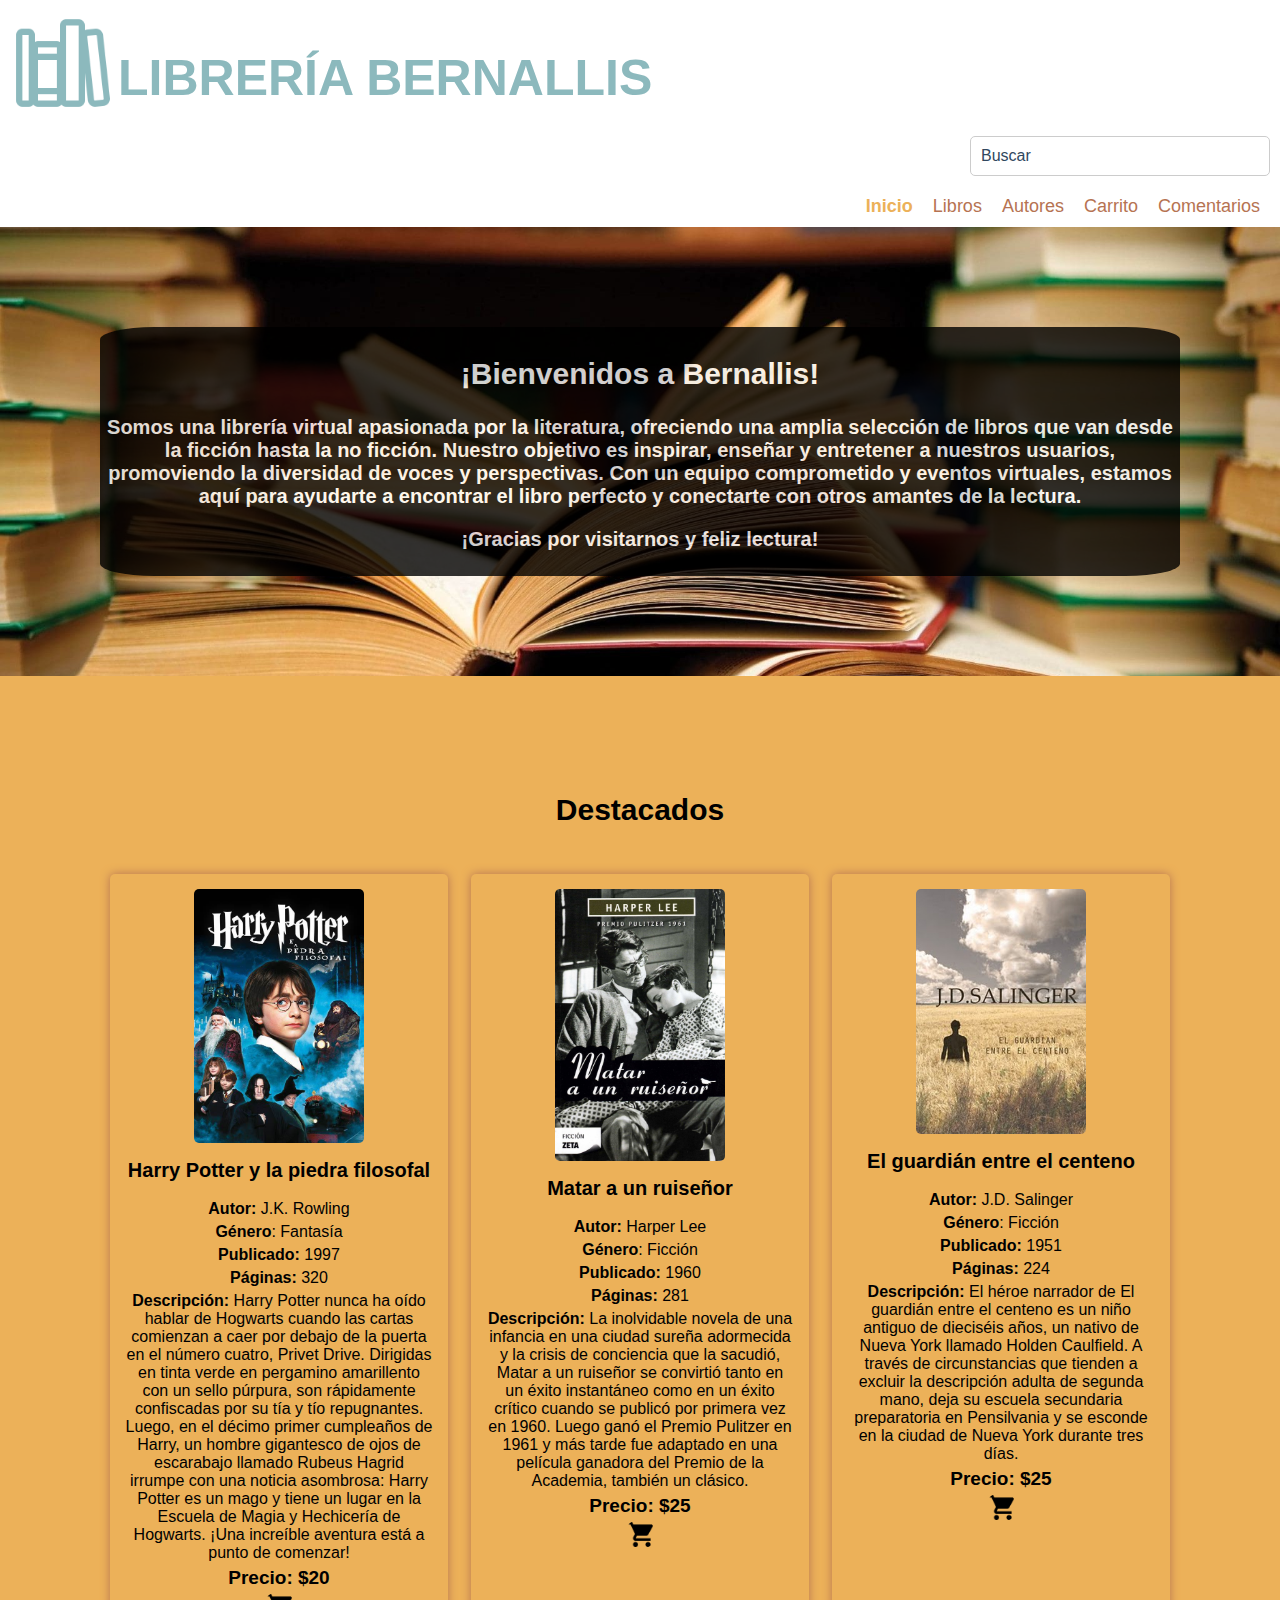
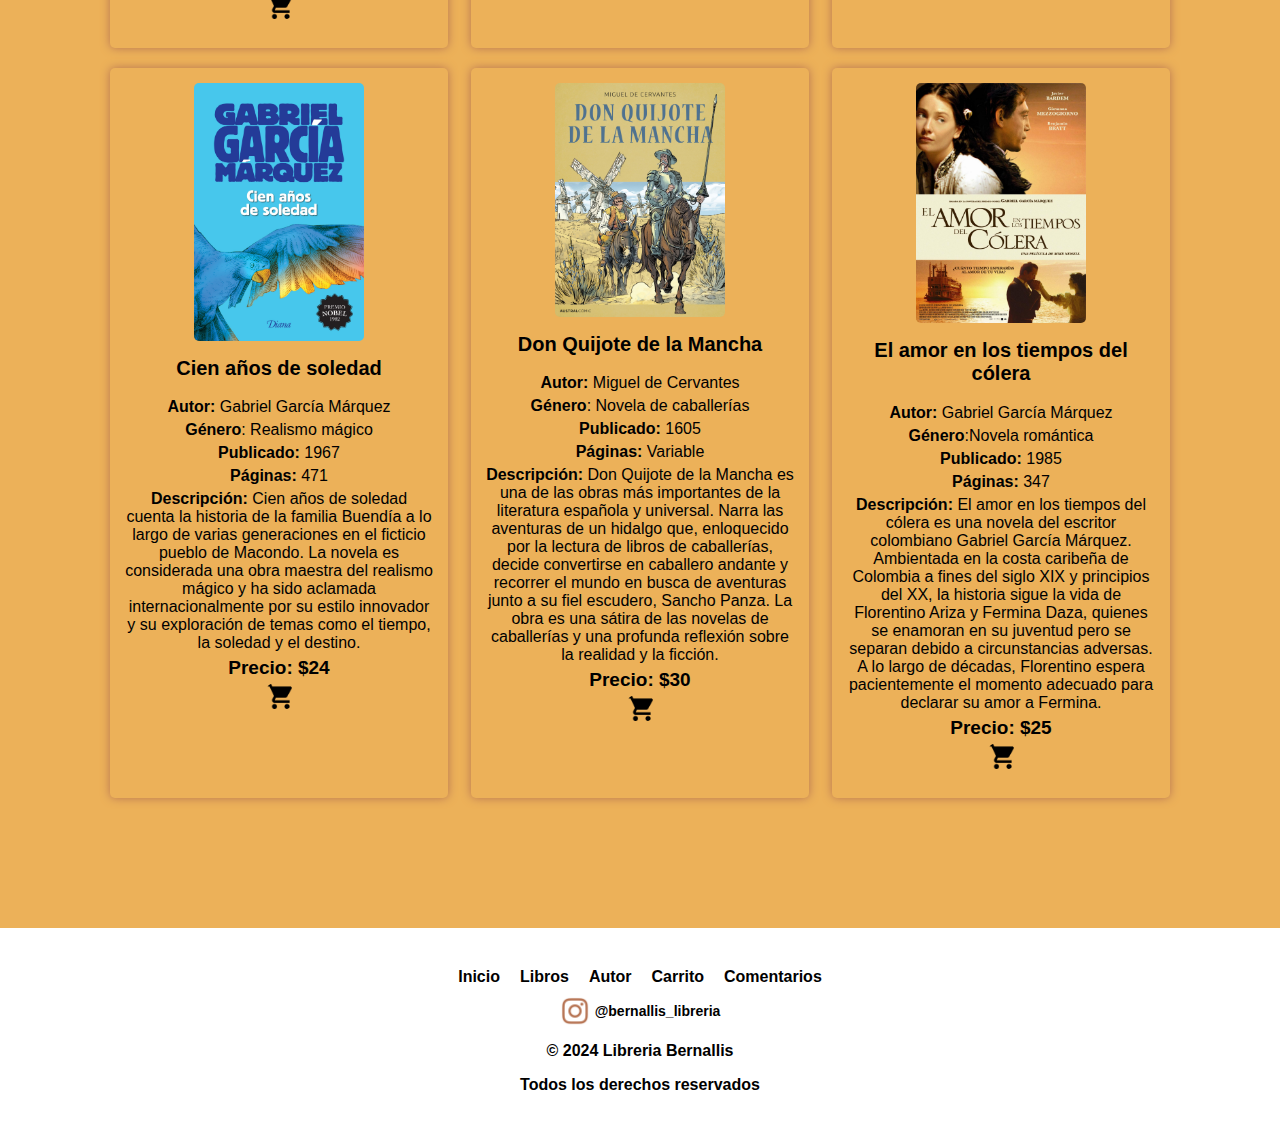
<file: index.html>
<!DOCTYPE html>
<html lang="es">

<head>
    <meta charset="UTF-8">
    <meta name="viewport" content="width=device-width, initial-scale=1.0">
    <title>LIBRERÍA BERNALLIS</title>
    <link rel="stylesheet" href="styles/styles.css">
    <link rel="stylesheet" href="styles/common.css">
    <link rel="stylesheet" href="styles/home.css">
    <link rel="stylesheet" href="styles/responsive.css">

    <script src="https://code.jquery.com/jquery-3.6.0.min.js"></script>
</head>

<body>
    <header>
        <div class="lib">
            <div class="lib-logo">
                <img src="imagenes/libraryy.png" alt="Logo Libreria">
                <h1>LIBRERÍA BERNALLIS</h1>
            </div>
            <div class="start">
                <input class="start-search" type="search" placeholder="Buscar">
            </div>
            <div class="nav_var">
                <nav class="navbar">
                    <ul class="navbar-nav">
                        <li><a href="index.html" class="nav-link active">Inicio</a></li>
                        <li class="nav-item">
                            <a href="books.html" class="nav-link">Libros</a>
                        </li>
                        <li class="nav-item">
                            <a href="authors.html" class="nav-link">Autores</a>
                        </li>
                        <li><a href="cart.html" class="nav-link">Carrito</a></li>

                        <li><a href="contact.html" class="nav-link">Comentarios</a></li>
                    </ul>
                </nav>
            </div>
    </header>

    <main>
        <section class="about">
            <div class="about-us">
                <h2 class="about-us_text">¡Bienvenidos a <strong>Bernallis</strong>!</h2>
                <p class="about-us_text2">Somos una librería virtual apasionada por la literatura, ofreciendo una amplia
                    selección de libros que van desde la ficción hasta la no ficción. Nuestro objetivo es inspirar,
                    enseñar y entretener a nuestros usuarios, promoviendo la diversidad de voces y perspectivas. Con un
                    equipo comprometido y eventos virtuales, estamos aquí para ayudarte a encontrar el libro perfecto y
                    conectarte con otros amantes de la lectura.</p>
                <p class="about-us_text2">¡Gracias por visitarnos y feliz lectura!</p>
            </div>
            <section class="empty"></section>
        </section>
        <section class="lists">
            <h2>Destacados</h2>
            <div class="container">
                <div class="book" onclick="addToCart(this)">
                    <img src="imagenes/harry.jpg" alt="Libro 1">
                    <h2>Harry Potter y la piedra filosofal</h2>
                    <p><strong>Autor:</strong> J.K. Rowling</p>
                    <p><strong>Género</strong>: Fantasía</p>
                    <p><strong>Publicado:</strong> 1997</p>
                    <p><strong>Páginas:</strong> 320</p>
                    <p class="texthide"><strong>Descripción:</strong> Harry Potter nunca ha oído hablar de Hogwarts cuando las cartas
                        comienzan a caer por debajo de la puerta en el número cuatro, Privet Drive. Dirigidas en tinta
                        verde en pergamino amarillento con un sello púrpura, son rápidamente confiscadas por su tía y
                        tío repugnantes. Luego, en el décimo primer cumpleaños de Harry, un hombre gigantesco de ojos de
                        escarabajo llamado Rubeus Hagrid irrumpe con una noticia asombrosa: Harry Potter es un mago y
                        tiene un lugar en la Escuela de Magia y Hechicería de Hogwarts. ¡Una increíble aventura está a
                        punto de comenzar!</p>
                    <p class="book-price">Precio: $20</p>
                    <img class="icon" src="imagenes/cartshop.png" alt="logo de compra">
                </div>
                <div class="book" onclick="addToCart(this)">
                    <img src="imagenes/ruise.jpg" alt="Libro 2">
                    <h2>Matar a un ruiseñor</h2>
                    <p><strong>Autor:</strong> Harper Lee</p>
                    <p><strong>Género</strong>: Ficción</p>
                    <p><strong>Publicado:</strong> 1960</p>
                    <p><strong>Páginas:</strong> 281</p>
                    <p class="texthide"><strong>Descripción:</strong> La inolvidable novela de una infancia en una ciudad sureña
                        adormecida y la crisis de conciencia que la sacudió, Matar a un ruiseñor se convirtió tanto en
                        un éxito instantáneo como en un éxito crítico cuando se publicó por primera vez en 1960. Luego
                        ganó el Premio Pulitzer en 1961 y más tarde fue adaptado en una película ganadora del Premio de
                        la Academia, también un clásico.</p>
                    <p class="book-price">Precio: $25</p>
                    <img class="icon" src="imagenes/cartshop.png" alt="logo de compra">
                </div>
                <div class="book" onclick="addToCart(this)">
                    <img src="imagenes/guard.jpg" alt="Libro 3">
                    <h2>El guardián entre el centeno</h2>
                    <p><strong>Autor:</strong> J.D. Salinger</p>
                    <p><strong>Género</strong>: Ficción</p>
                    <p><strong>Publicado:</strong> 1951</p>
                    <p><strong>Páginas:</strong> 224</p>
                    <p class="texthide"><strong>Descripción:</strong> El héroe narrador de El guardián entre el centeno es un niño
                        antiguo de dieciséis años, un nativo de Nueva York llamado Holden Caulfield. A través de
                        circunstancias que tienden a excluir la descripción adulta de segunda mano, deja su escuela
                        secundaria preparatoria en Pensilvania y se esconde en la ciudad de Nueva York durante tres
                        días.</p>
                    <p class="book-price">Precio: $25</p>
                    <img class="icon" src="imagenes/cartshop.png" alt="logo de compra">
                </div>
                <div class="book" onclick="addToCart(this)">
                    <img src="imagenes/cien.jpg" alt="Libro 4">
                    <h2>Cien años de soledad</h2>
                    <p><strong>Autor:</strong> Gabriel García Márquez</p>
                    <p><strong>Género</strong>: Realismo mágico</p>
                    <p><strong>Publicado:</strong> 1967</p>
                    <p><strong>Páginas:</strong> 471</p>
                    <p class="texthide"><strong>Descripción:</strong> Cien años de soledad cuenta la historia de la familia Buendía a lo
                        largo de varias generaciones en el ficticio pueblo de Macondo. La novela es considerada una obra
                        maestra del realismo mágico y ha sido aclamada internacionalmente por su estilo innovador y su
                        exploración de temas como el tiempo, la soledad y el destino.</p>
                    <p class="book-price">Precio: $24</p>
                    <img class="icon" src="imagenes/cartshop.png" alt="logo de compra">
                </div>
                <div class="book" onclick="addToCart(this)">
                    <img src="imagenes/don.jpg" alt="Libro 5">
                    <h2>Don Quijote de la Mancha</h2>
                    <p><strong>Autor:</strong> Miguel de Cervantes</p>
                    <p><strong>Género</strong>: Novela de caballerías</p>
                    <p><strong>Publicado:</strong> 1605</p>
                    <p><strong>Páginas:</strong> Variable</p>
                    <p class="texthide"><strong>Descripción:</strong> Don Quijote de la Mancha es una de las obras más importantes de la
                        literatura española y universal. Narra las aventuras de un hidalgo que, enloquecido por la
                        lectura de libros de caballerías, decide convertirse en caballero andante y recorrer el mundo en
                        busca de aventuras junto a su fiel escudero, Sancho Panza. La obra es una sátira de las novelas
                        de caballerías y una profunda reflexión sobre la realidad y la ficción.</p>
                        <p class="book-price">Precio: $30</p>
                        <img class="icon" src="imagenes/cartshop.png" alt="logo de compra">
                </div>
                <div class="book" onclick="addToCart(this)">
                    <img src="imagenes/amor.jpg" alt="Libro 6">
                    <h2>El amor en los tiempos del cólera</h2>
                    <p><strong>Autor:</strong> Gabriel García Márquez</p>
                    <p><strong>Género</strong>:Novela romántica</p>
                    <p><strong>Publicado:</strong> 1985</p>
                    <p><strong>Páginas:</strong> 347</p>
                    <p class="texthide"><strong>Descripción:</strong> El amor en los tiempos del cólera es una novela del escritor
                        colombiano Gabriel García Márquez. Ambientada en la costa caribeña de Colombia a fines del siglo
                        XIX y principios del XX, la historia sigue la vida de Florentino Ariza y Fermina Daza, quienes
                        se enamoran en su juventud pero se separan debido a circunstancias adversas. A lo largo de
                        décadas, Florentino espera pacientemente el momento adecuado para declarar su amor a Fermina.
                    </p>
                    <p class="book-price">Precio: $25</p>
                    <img class="icon" src="imagenes/cartshop.png" alt="logo de compra">
                </div>
            </div>
        </section>
    </main>
    <footer>
        <div class="footer_menu">
            <a href="index.html">Inicio</a>
            <a href="books.html">Libros</a>
            <a href="authors.html">Autor</a>
            <a href="cart.html">Carrito</a>
            <a href="contact.html">Comentarios</a>
        </div>
        <div class="footer_contact">
            <img src="imagenes/instagram.png" alt="logo Instagram">
            <span>@bernallis_libreria</span>
        </div>
        <div class="footer_copy">
            <p>&copy; 2024 Libreria Bernallis</p>
            <p>Todos los derechos reservados</p>
        </div>
    </footer>

    <script src="script/script.js"></script>
</body>

</html>
</file>
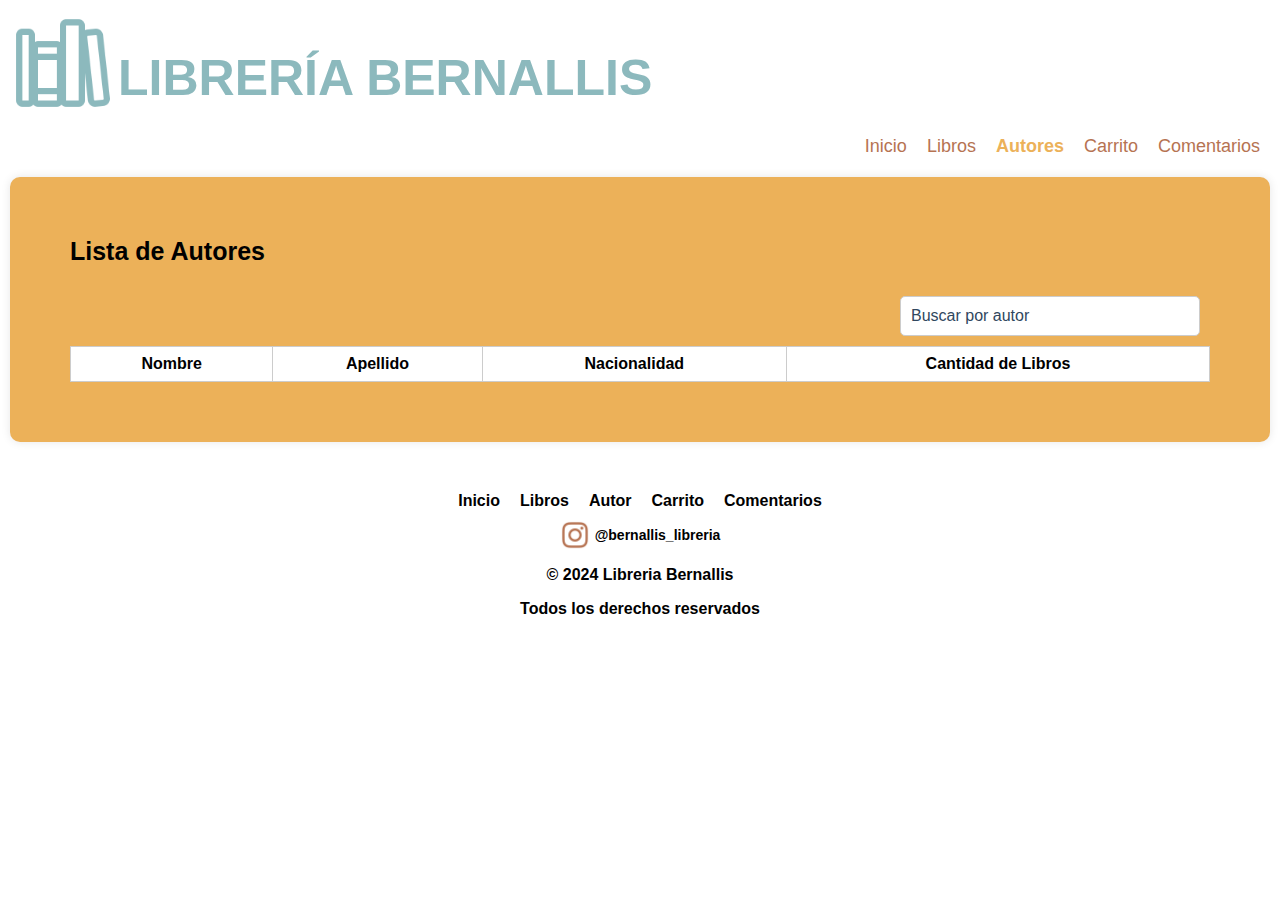
<file: authors.html>
<!DOCTYPE html>
<html lang="es">

<head>
  <meta charset="UTF-8">
  <meta name="viewport" content="width=device-width, initial-scale=1.0">
  <title>LIBRERÍA BERNALLIS</title>
  <link rel="stylesheet" href="styles/common.css">
  <link rel="stylesheet" href="styles/styles.css">
  <link rel="stylesheet" href="styles/author.css">
  <link rel="stylesheet" href="styles/responsive.css">

</head>

<body>
  <header>
    <div class="lib">
        <div class="lib-logo">
            <img src="imagenes/libraryy.png" alt="Logo Libreria">
            <h1>LIBRERÍA BERNALLIS</h1>
        </div>
        <div class="nav_var">
            <nav class="navbar">
                <ul class="navbar-nav">
                    <li><a href="index.html" class="nav-link ">Inicio</a></li>
                    <li class="nav-item">
                        <a href="books.html" class="nav-link">Libros</a>
                    </li>
                    <li class="nav-item">
                        <a href="authors.html" class="nav-link active">Autores</a>
                    </li>
                    <li><a href="cart.html" class="nav-link" >Carrito</a></li>
                    <li><a href="contact.html" class="nav-link">Comentarios</a></li>
                </ul>
            </nav>
        </div>
</header>
  <main>
    <section id="consulta">
      <h2>Lista de Autores</h2>
      <div class="start">
        <input class="start-search" type="search" id="author_search_input" placeholder="Buscar por autor">
      </div>
      <table id="table_author">
        <thead>
          <tr>
            <th>Nombre</th>
            <th>Apellido</th>
            <th>Nacionalidad</th>
            <th>Cantidad de Libros</th>
          </tr>
        </thead>
        <tbody>           
        </tbody>
      </table>
    </section>
  </main>
  <footer>
    <div class="footer_menu">
        <a href="index.html">Inicio</a>
        <a href="books.html">Libros</a>
        <a href="authors.html">Autor</a>
        <a href="cart.html">Carrito</a>
        <a href="contact.html">Comentarios</a>
    </div>
    <div class="footer_contact">
        <img src="imagenes/instagram.png" alt="logo Instagram">
        <span>@bernallis_libreria</span>
    </div>
    <div class="footer_copy">
        <p>&copy; 2024 Libreria Bernallis</p>
        <p>Todos los derechos reservados</p>
    </div>
</footer>

  <script src="https://code.jquery.com/jquery-3.6.0.min.js"></script>
<script src="/script/script.js"></script>
</body>

</html>
</file>
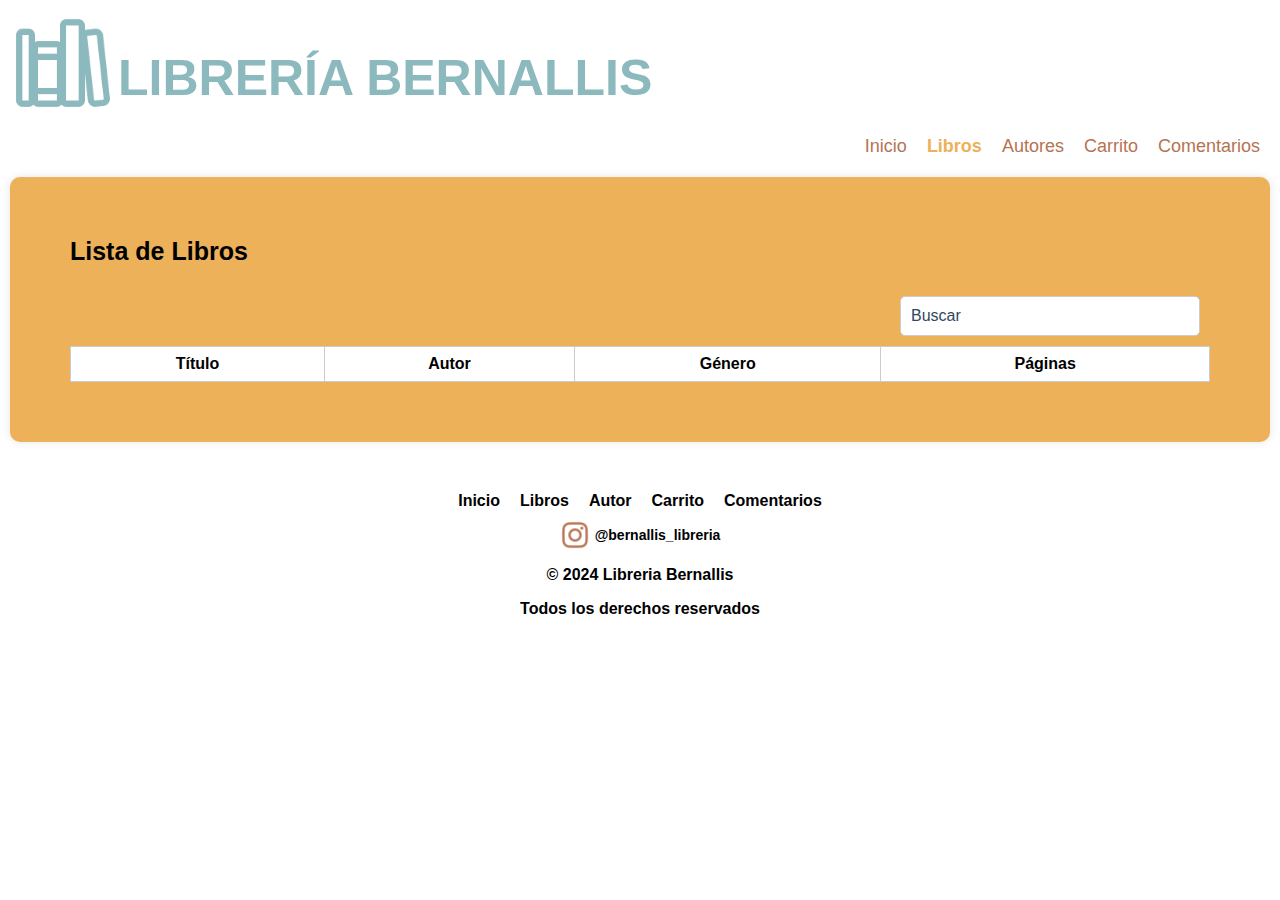
<file: books.html>
<!DOCTYPE html>
<html lang="es">
<head>
  <meta charset="UTF-8">
  <meta name="viewport" content="width=device-width, initial-scale=1.0">
  <title>LIBRERÍA BERNALLIS</title>
  <link rel="stylesheet" href="styles/common.css">
  <link rel="stylesheet" href="styles/books.css">
  <link rel="stylesheet" href="styles/styles.css">
  <link rel="stylesheet" href="styles/responsive.css">

  
</head>
<body>
  <header>
    <div class="lib">
      <div class="lib-logo">
        <img src="imagenes/libraryy.png" alt="Logo Libreria">
        <h1>LIBRERÍA BERNALLIS</h1>
      </div>
      <div class="nav_var">
        <nav class="navbar">
          <ul class="navbar-nav">
            <li><a href="index.html" class="nav-link ">Inicio</a></li>
            <li class="nav-item">
              <a href="books.html" class="nav-link active">Libros</a>
            </li>
            <li class="nav-item">
              <a href="authors.html" class="nav-link">Autores</a>
            </li>
            <li><a href="cart.html" class="nav-link">Carrito</a></li>

            <li><a href="contact.html" class="nav-link">Comentarios</a></li>
          </ul>
        </nav>
      </div>
  </header>

  <main>
    <section id="consulta">
      <h2>Lista de Libros</h2>
      <div class="start">
        <input class="start-search" type="search" id="search_input" placeholder="Buscar">
      </div>
      <table id="table_books">
        <thead>
          <tr>
            <th>Título</th>
            <th>Autor</th>
            <th>Género</th>
            <th>Páginas</th>
          </tr>
        </thead>
        <tbody id="table_body">
        </tbody>
      </table>
    </section>
  </main>

  <footer>
    <div class="footer_menu">
        <a href="index.html">Inicio</a>
        <a href="books.html">Libros</a>
        <a href="authors.html">Autor</a>
        <a href="cart.html">Carrito</a>
        <a href="contact.html">Comentarios</a>
    </div>
    <div class="footer_contact">
        <img src="imagenes/instagram.png" alt="logo Instagram">
        <span>@bernallis_libreria</span>
    </div>
    <div class="footer_copy">
        <p>&copy; 2024 Libreria Bernallis</p>
        <p>Todos los derechos reservados</p>
    </div>
</footer>

  <!-- Incluye jQuery (opcional si deseas usarlo para facilitar las solicitudes AJAX) -->
  <script src="https://code.jquery.com/jquery-3.6.0.min.js"></script>
  <script src="script/script.js"></script>

</body>
</html>
</file>
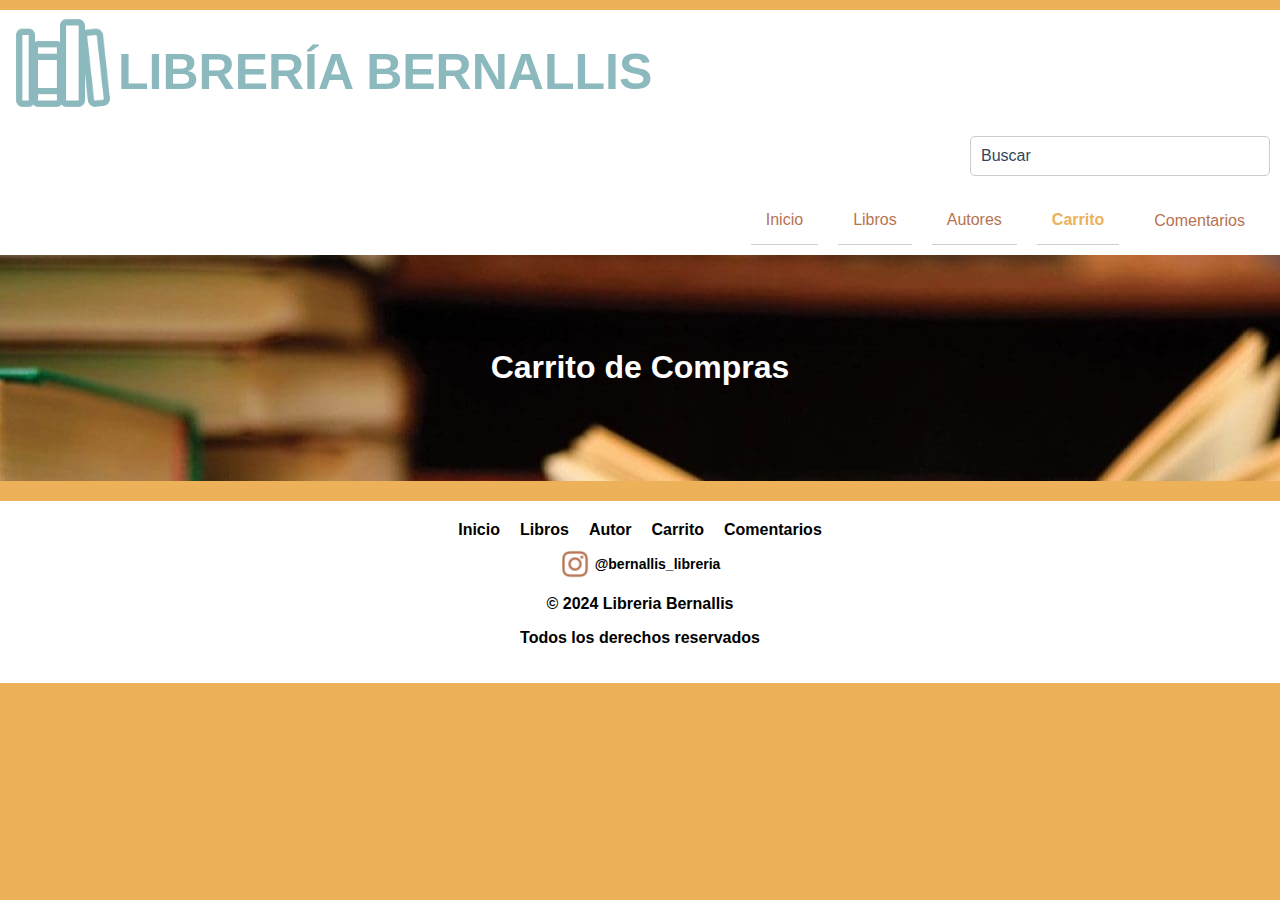
<file: cart.html>
<!DOCTYPE html>
<html lang="es">

<head>
    <meta charset="UTF-8">
    <meta name="viewport" content="width=device-width, initial-scale=1.0">
    <link rel="stylesheet" href="styles/styles.css">
    <link rel="stylesheet" href="styles/common.css">
    <link rel="stylesheet" href="styles/home.css">
    <link rel="stylesheet" href="styles/cart.css">
    <link rel="stylesheet" href="styles/responsive.css">

    <title>Carrito de Compras</title>
</head>
<body>
    <header>
        <div class="lib">
            <div class="lib-logo">
                <img src="imagenes/libraryy.png" alt="Logo Libreria">
                <h1>LIBRERÍA BERNALLIS</h1>
            </div>
            <div class="start">
                <input class="start-search" type="search" placeholder="Buscar">
            </div>
            <div class="nav_var">
                <nav class="navbar">
                    <ul class="navbar-nav">
                        <li><a href="index.html" class="nav-link">Inicio</a></li>
                        <li class="nav-item">
                            <a href="books.html" class="nav-link">Libros</a>
                        </li>
                        <li class="nav-item">
                            <a href="authors.html" class="nav-link">Autores</a>
                        </li>
                        <li><a href="cart.html" class="nav-link active" >Carrito</a></li>

                        <li><a href="contact.html" class="nav-link">Comentarios</a></li>
                    </ul>
                </nav>
            </div>
    </header>
    <section class="carts">
    <h1>Carrito de Compras</h1>
    <ul id="cartList"></ul>
    </section>
    <footer>
        <div class="footer_menu">
            <a href="index.html">Inicio</a>
            <a href="books.html">Libros</a>
            <a href="authors.html">Autor</a>
            <a href="cart.html">Carrito</a>
            <a href="contact.html">Comentarios</a>
        </div>
        <div class="footer_contact">
            <img src="imagenes/instagram.png" alt="logo Instagram">
            <span>@bernallis_libreria</span>
        </div>
        <div class="footer_copy">
            <p>&copy; 2024 Libreria Bernallis</p>
            <p>Todos los derechos reservados</p>
        </div>
    </footer>
    <script>
        window.onload = function () {
            var cartItems = localStorage.getItem('cartItems');
            if (cartItems) {
                cartItems = JSON.parse(cartItems);
                var cartList = document.getElementById('cartList');
                cartItems.forEach(function (book) {
                    var listItem = document.createElement('li');
                    listItem.textContent = book.title + ' - ' + book.author + ' - $' + book.price;
                    cartList.appendChild(listItem);
                });
            }
        }
    </script>
    <script src="script/script.js"></script>
    <script src="https://code.jquery.com/jquery-3.6.0.min.js"></script>
</body>

</html>
</file>
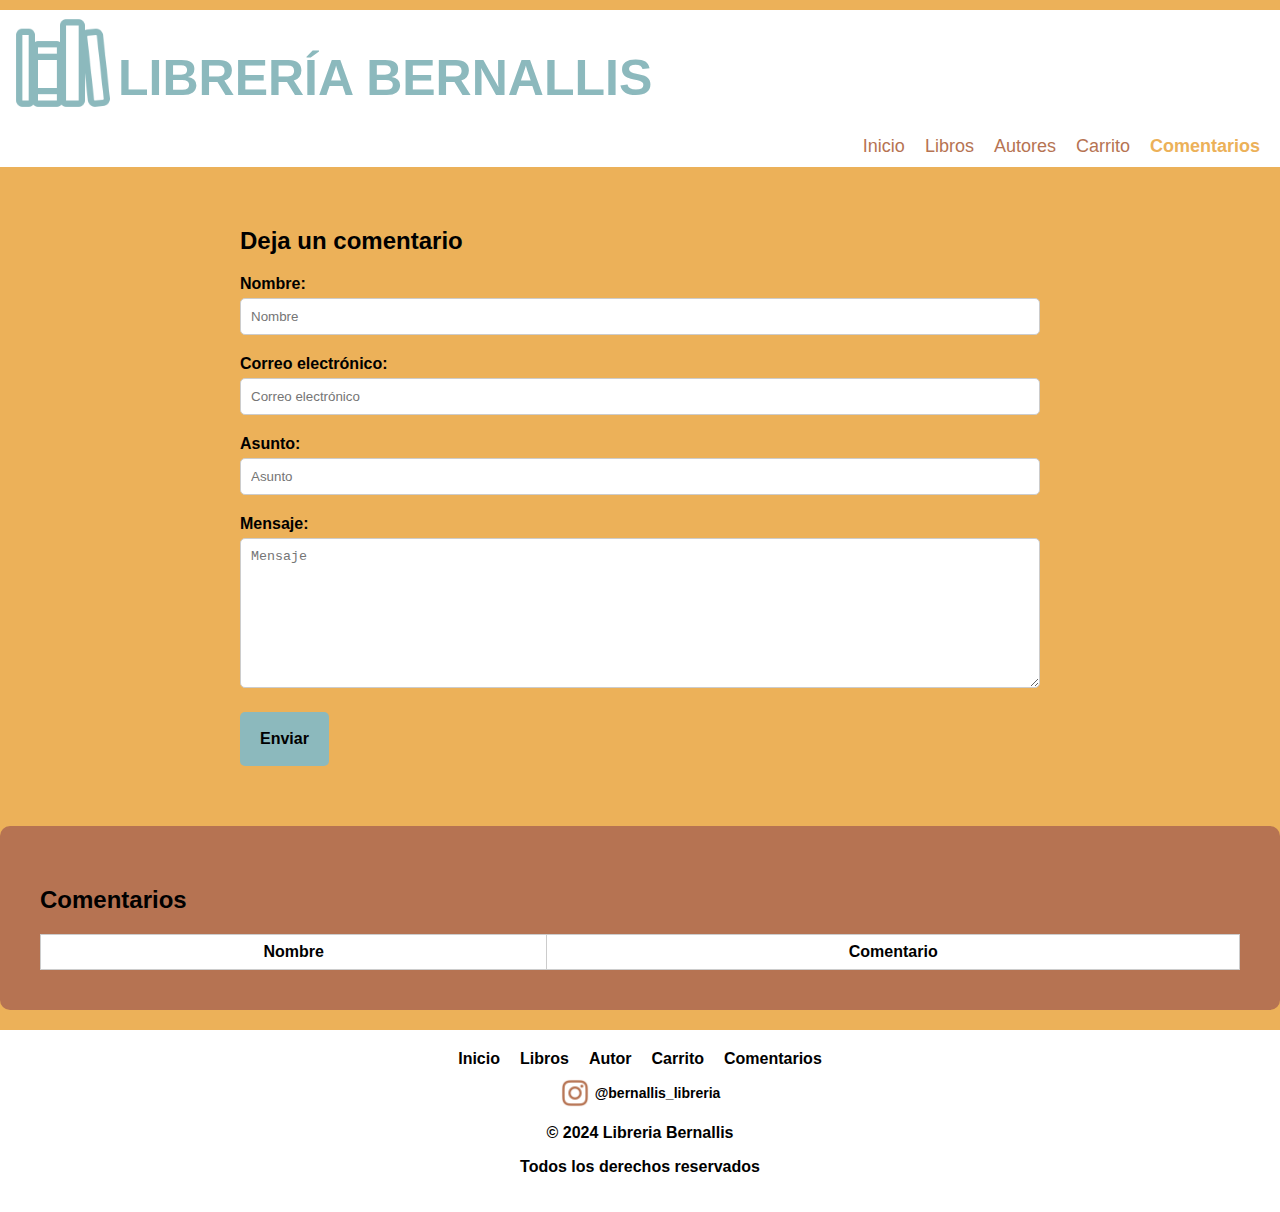
<file: contact.html>
<!DOCTYPE html>
<html lang="es">

<head>
    <meta charset="UTF-8">
    <meta name="viewport" content="width=device-width, initial-scale=1.0">
    <title>LIBRERÍA BERNALLIS</title>
    <link rel="stylesheet" href="styles/contact.css">
    <link rel="stylesheet" href="styles/common.css">
    <link rel="stylesheet" href="styles/styles.css">
    <link rel="stylesheet" href="styles/responsive.css">

</head>

<body>
    <header>
        <div class="lib">
            <div class="lib-logo">
                <img src="imagenes/libraryy.png" alt="Logo Libreria">
                <h1>LIBRERÍA BERNALLIS</h1>
            </div>
            <div class="nav_var">
                <nav class="navbar">
                    <ul class="navbar-nav">
                        <li><a href="index.html" class="nav-link">Inicio</a></li>
                        <li class="nav-item">
                            <a href="books.html" class="nav-link">Libros</a>
                        </li>
                        <li class="nav-item">
                            <a href="authors.html" class="nav-link">Autores</a>
                        </li>
                        <li><a href="cart.html" class="nav-link">Carrito</a></li>
                        <li><a href="contact.html" class="nav-link active">Comentarios</a></li>
                    </ul>
                </nav>
            </div>
    </header>
    <main>
        <section class="container">
            <h2>Deja un comentario</h2>
            <form id="contact_form" action="insertar_comentario.php" method="POST">
                <div class="form-group">
                    <label for="name">Nombre:</label>
                    <input type="text" id="name" name="name" placeholder="Nombre" required>
                </div>
                <div class="form-group">
                    <label for="email">Correo electrónico:</label>
                    <input type="email" id="email" name="email" placeholder="Correo electrónico" required>
                </div>
                <div class="form-group">
                    <label for="text">Asunto:</label>
                    <input type="text" id="text" name="text" placeholder="Asunto" required>
                </div>
                <div class="form-group">
                    <label for="message">Mensaje:</label>
                    <textarea id="message" name="message" placeholder="Mensaje" required></textarea>
                </div>
                <div class="form-group">
                    <input type="submit" value="Enviar">
                </div>
            </form>
        </section>
        <section class="comment">
            <h2>Comentarios</h2>
            <table id="table_comments">
                <thead>
                    <tr>
                        <th>Nombre</th>
                        <th>Comentario</th>
                    </tr>
                </thead>
                <tbody>
                    <!-- Aquí se llenarán los comentarios con JavaScript -->
                </tbody>
            </table>
        </section>
    </main>
    <footer>
        <div class="footer_menu">
            <a href="index.html">Inicio</a>
            <a href="books.html">Libros</a>
            <a href="authors.html">Autor</a>
            <a href="cart.html">Carrito</a>
            <a href="contact.html">Comentarios</a>
        </div>
        <div class="footer_contact">
            <img src="imagenes/instagram.png" alt="logo Instagram">
            <span>@bernallis_libreria</span>
        </div>
        <div class="footer_copy">
            <p>&copy; 2024 Libreria Bernallis</p>
            <p>Todos los derechos reservados</p>
        </div>
    </footer>
    <script src="https://code.jquery.com/jquery-3.6.0.min.js"></script>
    <script src="script/script.js"></script>

</body>

</html>
</file>
<file: styles/styles.css>
:root {
    --background: url('/imagenes/library.jpg');
    --color-white: #fff;
    --color-white-second: #f2f2f2;
    --color--white-yellow: #ddd;
    --color-yellow-ligth: #C5A880;
    --color-black: #000;
    --color-gray-dark: #333;
    --color-gray-ligth: #ccc;
    --color-blue-dark: #022831;
    --color-blue-second: #30475E;
    --color-blue:#8CB9BD;
    --color-brown: #361500;
    --color-brown-dark: #603601;
    --color--tierra:#B67352;
    --color-yellow:#ECB159;
    --color-purple: #1F2544;
    --color-violeta: #81689D;

}
</file>
<file: styles/common.css>
body {
    font-family: 'Segoe UI', Tahoma, Geneva, Verdana, sans-serif;
    margin: 0;
    padding: 0;
}

/*Menu*/

header {
    background-color: var(--color-white);
}

.nav_var {
    padding: 10px 0;
    font-size: 18px;
}

.nav_var nav ul {
    list-style: none;
    display: flex;
    justify-content: flex-end;
    align-items: center;
    margin: 0;
}

.nav_var nav ul li {
    margin-right: 20px;
    color: var(--color--tierra);
}

.nav_var nav ul li a {
    text-decoration: none;
    color: var(--bs-white);
    transition: color 0.3s;
}

.nav_var nav ul li a:hover {
    color: var(--color-yellow);
    font-weight: bold;
}

.nav-link.active {
    color: var(--color-yellow);
    font-weight: bold;
}

/*logo*/

.lib-logo {
    display: flex;
    align-items: center;
    margin: 10px;
}

.lib-logo img {
    width: 100px;
    height: 100px;
    padding: 3px;

}

.lib-logo h1 {
    font-size: 50px;
    padding-left: 2px;
    color: var(--color-blue);
    font-family: Impact, Haettenschweiler, 'Arial Narrow Bold', sans-serif;
    margin-bottom: 3px;
}

/*Buscador*/
.start {

    text-align: end;
    padding: 10px;
}

.start-search {
    padding: 10px;
    border: 1px solid var(--color-gray-ligth);
    border-radius: 5px;
    width: 300px;
    font-size: 16px;
    outline: none;
}

.start-search::placeholder {
    color: var(--color-blue-second);
}

/*Footer*/


footer {
    background-color: var(--color-white);
    color: var(--color-black);
    padding: 20px;
    text-align: center;
    margin-top: 20px;
    font-weight: bold;
}

.footer_menu {
    display: flex;
    justify-content: center;
    margin-bottom: 10px;
}

.footer_menu a {
    color: var(--color-black);
    text-decoration: none;
    margin: 0 10px;
}

.footer_menu a:hover {
    text-decoration: none;
    color: var(--color--tierra);
    font-size: 10px;
    font-weight: bold;
    cursor: pointer;
}

.footer_contact {
    display: flex;
    justify-content: center;
    align-items: center;
    margin-bottom: 10px;
}

.footer_contact img {
    width: 30px;
    height: 30px;
    margin-right: 5px;
}

.footer_contact span {
    font-size: 14px;
}

/*Tablas para filtrar*/
#consulta {
    background-color: var(--color-yellow);
    border-radius: 10px;
    padding: 60px;
    box-shadow: 0 0 10px rgba(0, 0, 0, 0.1);
}

#consulta h2 {
    margin-top: 0;
    margin-bottom: 20px;
    font-size: 25px;
}


/* Estilos para la barra de desplazamiento */
::-webkit-scrollbar {
    width: 10px;
}

::-webkit-scrollbar-track {
    background: #f2f2f2;
}

::-webkit-scrollbar-thumb {
    background: var(--color-blue);
    border-radius: 5px;
}

::-webkit-scrollbar-thumb:hover {
    background: var(--color--tierra);
}

/*personalizar alerta*/
.custom-alert {
    position: fixed;
    top: 50%;
    left: 50%;
    transform: translate(-50%, -50%);
    background-color: #fff;
    border: 2px solid #333;
    padding: 20px;
    border-radius: 10px;
    box-shadow: 0 4px 8px rgba(0, 0, 0, 0.1);
    z-index: 1000;
}

.custom-alert p {
    margin: 0;
    font-size: 18px;
}
</file>
<file: styles/home.css>
.lists {
    background-color: var(--color-yellow);
    padding: 90px;
}

.lists h2 {
    font-size: 30px;
    color: var(--color-black);
    text-align: center;
    padding: 2px;
}

/*logo*/

.lib-logo {
    display: flex;
   align-items: center;
   margin: 10px;
}

.lib-logo img {
    width: 100px;
    height: 100px;
    padding: 3px;
    
}

.lib-logo h1 {
    font-size: 50px;
    padding-left: 2px;
    color: var(--color-blue);
    font-family: Impact, Haettenschweiler, 'Arial Narrow Bold', sans-serif;
    margin-bottom: 3px;
}

/*libros*/
.container {
    max-width: 1200px; /* Para asegurar que los libros se muestren correctamente en pantallas grandes */
    margin: 0 auto;
    padding: 20px;
    display: flex;
    flex-wrap: wrap;
    justify-content: space-between;
    text-align: center;
    overflow-y: auto;
}

.book {
   
    border: black;
    border-radius: 5px;
    padding: 15px;
    margin-bottom: 20px;
    box-shadow: 0 0 10px var(--color--tierra);
    flex-basis: calc(30% - 10px);
    transition: cursor 0.3s ease;
}
.book:hover{
    cursor: pointer;
    background-color: var(--color--tierra);
    color: var(--color-white);
}


.book img {
    max-width: 55%;
    height: auto;
    border-radius: 5px;
    margin-bottom: 10px;
}
.icon{
    width: 25px;
    height: 25px;
}

.book h2 {
    margin-top: 0;
    font-size: 20px;
}

.book p {
    margin: 5px 0;
}
.book-price {
    font-weight: bold;
    font-size: 19px;
}
/*Barra de Busqueda*/
.start {

    text-align: end;
    padding: 10px; 
}
.start-search {
    padding: 10px; 
    border: 1px solid var(--color-gray-ligth); 
    border-radius: 5px; 
    width: 300px; 
    font-size: 16px; 
    outline: none;
}

.start-search::placeholder {
    color: var(--color-blue-second); 
}
/*Sobre nosotros*/

.about{
    background-image: url(/imagenes/library.jpg);
    background-repeat: no-repeat;
    background-size: cover;
    padding: 100px;
    color: var(--color-white);
    text-align: center;
    font-size: 20px;
    font-weight: bold;
}
.about-us{
    background-color: var(--color-black);
    opacity: 0.8;
    padding: 5px;
    border-radius: 5%;
}


/*responsividad*/

@media screen and (max-width: 1024px) {
    .book {
        width: calc(33.33% - 20px); /* Ajusta el ancho de cada libro para mostrar tres libros por fila */
    }
    
}

@media screen and (max-width: 768px) {
    .book {
        flex-basis: calc(100% - 20px); /* Ajusta el ancho para mostrar dos libros por fila */
    }
    .texthide {
        display: none;
    }
    .about{
        padding: 30px;
    }
    .about-us{
font-size: 14px;
padding: 2px;
    }
}

@media screen and (max-width: 480px) {
    .book {
        flex-basis: calc(100% - 20px); /* Ajusta el ancho para que cada libro ocupe toda la fila */
    }
}
</file>
<file: styles/responsive.css>
@media screen and (max-width: 768px) {
    .lib-logo {
        flex-direction: column;
        align-items: center;
    }

    .lib-logo img {
        margin-bottom: 10px;
    }

    .nav_var nav ul {
        flex-direction: column;
        align-items: center;
    }

    .nav_var nav ul li {
        margin-right: 0;
        margin-bottom: 10px;
    }
.nav_var {
    font-size: 15px;
}
    .start {
        text-align: center;
    }

    .start-search {
        width: 100%;
    }

    .footer_menu {
        flex-direction: column;
    }
}
</file>
<file: styles/author.css>
main {
    padding: 10px;
  }
#table_author{
    width: 100%;
    border-collapse: collapse;
  }
  
  #table_author th, #table_author td {
    border: 1px solid var(--color-gray-ligth);
    padding: 8px;
  }
  
  #table_author th {
    background-color: var(--color-white);
    text-align: center;  
  }
</file>
<file: styles/books.css>
main {
    padding: 10px;
  }
  
#table_books {
    width: 100%;
    border-collapse: collapse;
  }
  
  #table_books th, #table_books td {
    border: 1px solid var(--color-gray-ligth);
    padding: 8px;
  }
  
  #table_books th {
    background-color: var(--color-white);
    text-align: center;  
  }
</file>
<file: styles/cart.css>
body {
    font-family: Arial, sans-serif;
    margin: 0;
    padding: 0;
    background-color:var(--color-yellow);
}

.carts{
background-image: url(/imagenes/library.jpg);
background-repeat: no-repeat;
background-size: auto;
padding: 70px;
}

h1 {
    text-align: center;
    margin-top: 20px;
    color: var(--color-white);
    padding: 4px;
}

#cartList {
    list-style-type: none;
    padding: 0;
    margin: 20px auto;
    max-width: 600px;
    background-color: #fff;
    border-radius: 5px;
    box-shadow: 0 2px 5px rgba(0, 0, 0, 0.1);
}

li {
    padding: 15px;
    border-bottom: 1px solid #ccc;
    font-size: 16px;
}

li:last-child {
    border-bottom: none;
}

@media screen and (max-width: 600px) {
    ul {
        width: 90%;
    }
}
</file>
<file: styles/contact.css>
body {
    background-color: var(--color-yellow);
    font-family: 'Segoe UI', Tahoma, Geneva, Verdana, sans-serif;
    margin: 0;
    padding: 0;
}

.container {
    max-width: 800px;
    margin: 0 auto;
    padding: 40px;
    border-radius: 10px;
    
}
.comment{
    max-width: 100%;
    margin: 0 auto;
    padding: 40px;
    border-radius: 10px;
    background-color: var(--color--tierra);
}

.form-group {
    margin-bottom: 20px;
}

.form-group label {
    display: block;
    font-weight: bold;
    margin-bottom: 5px;
    color: var(--color-black);
    font-size: 17x;
}

.form-group input[type="text"],
.form-group input[type="email"],
.form-group textarea {
    width: 100%;
    padding: 10px;
    border-radius: 5px;
    border: 1px solid var(--color-gray-ligth);
    box-sizing: border-box;
}

.form-group textarea {
    height: 150px;
}

.form-group input[type="submit"] {
    background-color: var(--color-blue);
    color: var(--color-black);
    border: none;
    padding: 18px 20px;
    border-radius: 5px;
    cursor: pointer;
    font-size: 16px;
    font-weight: bold;
}

.form-group input[type="submit"]:hover {
    background-color: var(--color--tierra);
    color: var(--color-white);
}


#table_comments {
    width: 100%;
    border-collapse: collapse;
    margin-top: 20px;
}

#table_comments th,
#table_comments td {
    border: 1px solid var(--color-gray-ligth);
    padding: 8px;
}

#table_comments th {
    background-color: var(--color-white);
    color: var(--color-black);
}

#table_comments td {
    background-color: var(--color-white);
}

#table_comments tr:nth-child(even) {
    background-color: var(--color-gray-ligth);
}

#table_comments tr:hover {
    background-color: var(--color--tierra);
    color: var(--color-white);
    cursor: pointer;
}
</file>
